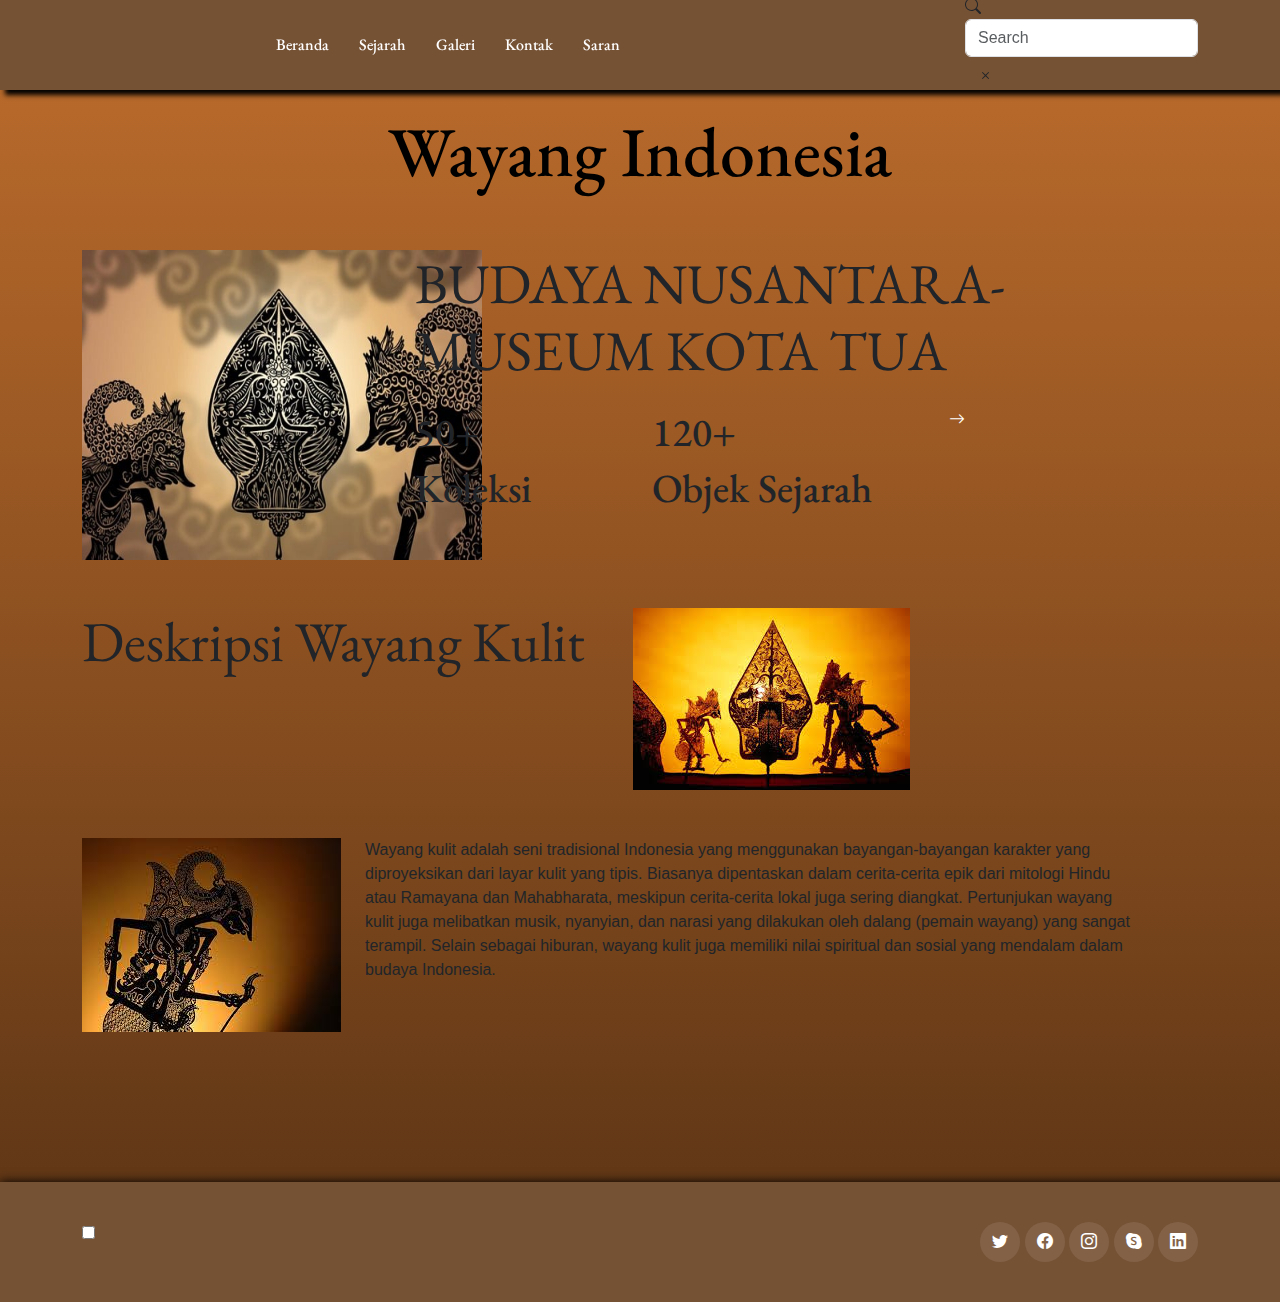
<file: index.html>
<!DOCTYPE html>
<html lang="en">

<head>
  <meta charset="utf-8">
  <meta content="width=device-width, initial-scale=1.0" name="viewport">

  <title>Wayang Kulit - Beranda </title>
  <meta content="" name="description">
  <meta content="" name="keywords">

  <!-- Favicons 
  <link href="assets/img/favicon.png" rel="icon">
  <link href="assets/img/apple-touch-icon.png" rel="apple-touch-icon">-->

  <!-- Google Fonts -->
  <link rel="preconnect" href="https://fonts.googleapis.com">
  <link rel="preconnect" href="https://fonts.gstatic.com" crossorigin>
  <link href="https://fonts.googleapis.com/css2?family=EB+Garamond:wght@400;500&family=Inter:wght@400;500&family=Playfair+Display:ital,wght@0,400;0,700;1,400;1,700&display=swap" rel="stylesheet">

  <!-- Vendor CSS Files -->
  <link href="assets/vendor/bootstrap/css/bootstrap.min.css" rel="stylesheet">
  <link href="assets/vendor/bootstrap-icons/bootstrap-icons.css" rel="stylesheet">
  <link href="assets/vendor/swiper/swiper-bundle.min.css" rel="stylesheet">
  <link href="assets/vendor/glightbox/css/glightbox.min.css" rel="stylesheet">
  <link href="assets/vendor/aos/aos.css" rel="stylesheet">

  <!-- Template Main CSS Files -->
  <link href="assets/css/variables.css" rel="stylesheet">
  <link href="assets/css/beranda.css" rel="stylesheet">


</head>

<body>

  <!-- ======= Header ======= -->
  <header id="header" class="header d-flex align-items-center fixed-top">
    <div class="container-fluid container-xl d-flex align-items-center justify-content-between">

      <a href="index.html" class="logo d-flex align-items-center">
        <!-- Uncomment the line below if you also wish to use an image logo -->
        <!-- <img src="assets/img/logo.png" alt=""> -->
        <!--<h1>Zeus</h1>-->
      </a>

      <nav id="navbar" class="navbar">
        <ul>
          <li><a href="index.html">Beranda</a></li>
          <li><a href="about.html">Sejarah</a></li>
          <li><a href="single-post.html">Galeri</a></li>
          <li><a href="contact.html">Kontak</a></li>
          <li><a href="search-result.html">Saran</a></li>
        </ul>
      </nav><!-- .navbar -->

      <!--<div class="position-relative">
        <a href="#" class="mx-2"><span class="bi-facebook"></span></a>
        <a href="#" class="mx-2"><span class="bi-twitter"></span></a>
        <a href="#" class="mx-2"><span class="bi-instagram"></span></a>-->

        <a href="#" class="mx-2 js-search-open">
          <!--<span class="bi-search"></span>-->
        </a>
        <i class="bi bi-list mobile-nav-toggle"></i>

        <!-- ======= Search Form ======= -->
        <div class="search-form-wrap js-search-form-wrap">
          <form action="search-result.html" class="search-form">
            <span class="icon bi-search"></span>
            <input type="text" placeholder="Search" class="form-control">
            <button class="btn js-search-close"><span class="bi-x"></span></button>
          </form>
        </div><!-- End Search Form -->

      </div>

    </div>

  </header><!-- End Header -->


   <main id="main">
    <section>
      <div class="container" data-aos="fade-up">
        <div class="row">
          <div class="col-lg-12 text-left mb-5">
            <h1 class="page-title">Wayang Indonesia</h1>
          </div>
        </div>

          <div class="row mb-5">
              <div class="col-md-3">
                  <!--<a href="#" class="me-4 thumbnail">-->
                      <img src="assets/img/wayang/wayang 1.png" alt="" class="img-1 with-border">
                  </a>
              </div>
              <div class="col-md-8">
                  <div class="ps-md-5 mt-4 mt-md-0">
                      <!--<div class="post-meta mt-4">About us</div>-->
                      <h2 class="mb-4 display-4">BUDAYA NUSANTARA- MUSEUM KOTA TUA</h2>

                  <div class="border-heading-text">
                      <div class="row">
                          <div class="col-md-4">
                              <h1>50+</h1>
                              <h1>Koleksi</h1>
                          </div>
                          <div class="col-md-5">
                              <h1>120+</h1>
                              <h1>Objek Sejarah</h1>
                          </div>
                      <div class="col-md-3">
                          <a href="#"><i class="bi bi-arrow-right"></i></a>
                      </div>

                      </div>
                  </div>

                    </div>
                  </div>
              </div>
              
            <div class="d-md-flex post-entry-2 half mt-5">
              <a href="#" class="me-4 thumbnail order-2">
                <img src="assets/img/wayang/wayang 2.png" alt="" class="img-2 " >
              </a>
                  <div class="pe-md-5 mt-4 mt-md-0">
                <!--<div class="post-meta mt-4">Mission &amp; Vision</div>-->
                <h2 class="mb-4 display-4">Deskripsi Wayang Kulit</h2>
            </div>
            </div>

              <div class="d-md-flex post-entry-2 half mt-5">
              <div class="pe-md-5 mt-4 mt-md-0 order-md-2" style="margin-right: 10px;">
                  <!--<div class="post-meta mt-4">Mission &amp; Vision</div>-->
                  <p class="mb-5 display-10 Deskripsi-paragraf">
                      Wayang kulit adalah seni tradisional Indonesia yang menggunakan bayangan-bayangan karakter yang diproyeksikan dari layar kulit yang tipis. Biasanya dipentaskan dalam cerita-cerita epik dari mitologi Hindu atau Ramayana dan Mahabharata, meskipun cerita-cerita lokal juga sering diangkat. Pertunjukan wayang kulit juga melibatkan musik, nyanyian, dan narasi yang dilakukan oleh dalang (pemain wayang) yang sangat terampil. Selain sebagai hiburan, wayang kulit juga memiliki nilai spiritual dan sosial yang mendalam dalam budaya Indonesia.
                  </p>
              </div>
              <a href="#" class="me-4 thumbnail order-md-1">
                  <img src="assets/img/wayang/wayang 3.png" alt="" class="img-3 with-border">
              </a>
          </div>




      </div>
    </section>
  <!-- ======= Footer ======= -->
  <footer id="footer" class="footer">

    <div class="footer-legal">
      <div class="container">

        <div class="row justify-content-between">
          <div class="col-md-6 text-center text-md-start mb-3 mb-md-0">
            <div class="copyright">
              
             <input type="checkbox"  id="darkmode-toggle"/>
              <label for="darkmode-toggle">
              <div class="background"></div>
              <strong><span></span></strong>
            </div>
            

            <div class="credits">
              <!-- All the links in the footer should remain intact. -->
              <!-- You can delete the links only if you purchased the pro version. -->
              <!-- Licensing information: https://bootstrapmade.com/license/ -->
              <!-- Purchase the pro version with working PHP/AJAX contact form: https://bootstrapmade.com/herobiz-bootstrap-business-template/ -->
              <a href="#"></a>
            </div>

          </div>

          <div class="col-md-6">
            <div class="social-links mb-3 mb-lg-0 text-center text-md-end">
              <a href="#" class="twitter"><i class="bi bi-twitter"></i></a>
              <a href="#" class="facebook"><i class="bi bi-facebook"></i></a>
              <a href="#" class="instagram"><i class="bi bi-instagram"></i></a>
              <a href="#" class="google-plus"><i class="bi bi-skype"></i></a>
              <a href="#" class="linkedin"><i class="bi bi-linkedin"></i></a>
            </div>

          </div>

        </div>

      </div>
    </div>

  </footer>

  <a href="#" class="scroll-top d-flex align-items-center justify-content-center"><i class="bi bi-arrow-up-short"></i></a>

  <!-- Vendor JS Files -->
  <script src="assets/vendor/bootstrap/js/bootstrap.bundle.min.js"></script>
  <script src="assets/vendor/swiper/swiper-bundle.min.js"></script>
  <script src="assets/vendor/glightbox/js/glightbox.min.js"></script>
  <script src="assets/vendor/aos/aos.js"></script>
  <script src="assets/vendor/php-email-form/validate.js"></script>

  <!-- Template Main JS File -->
  <script src="assets/js/main.js"></script>

</body>

</html>
</file>
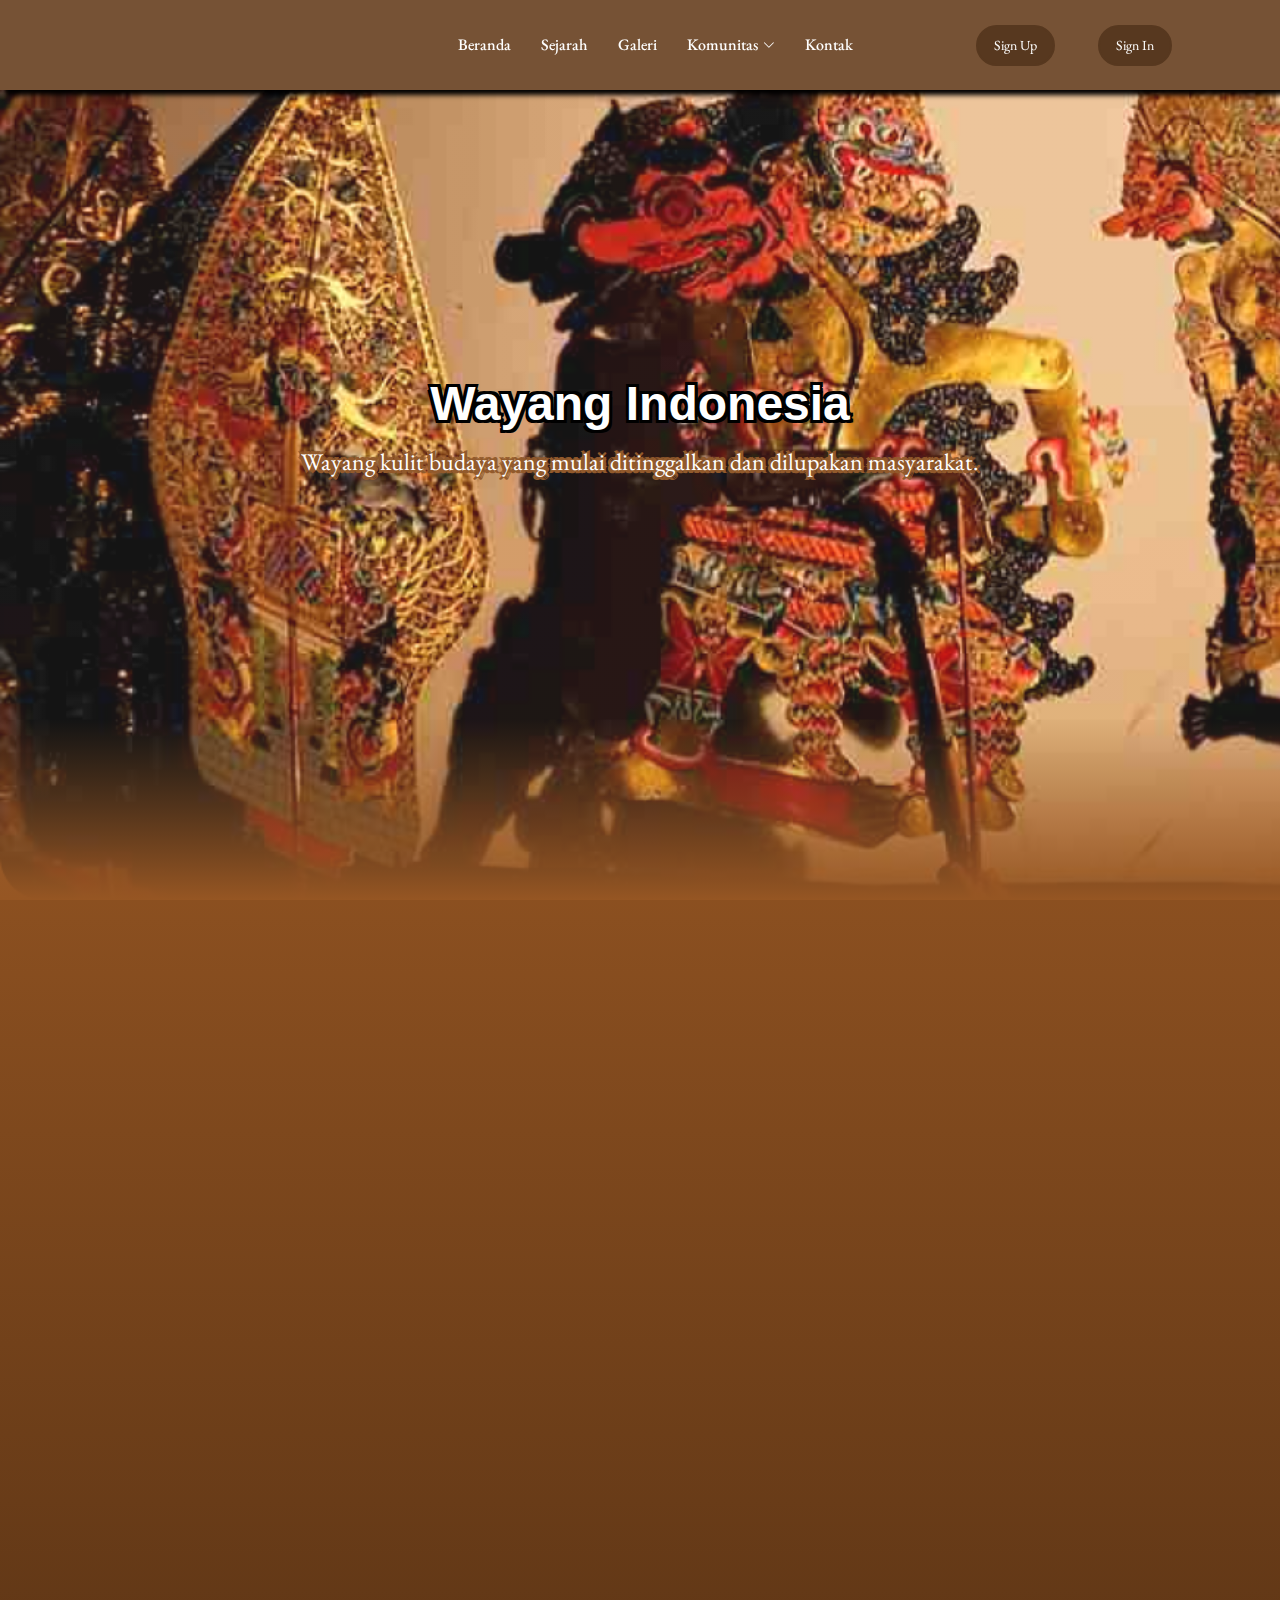
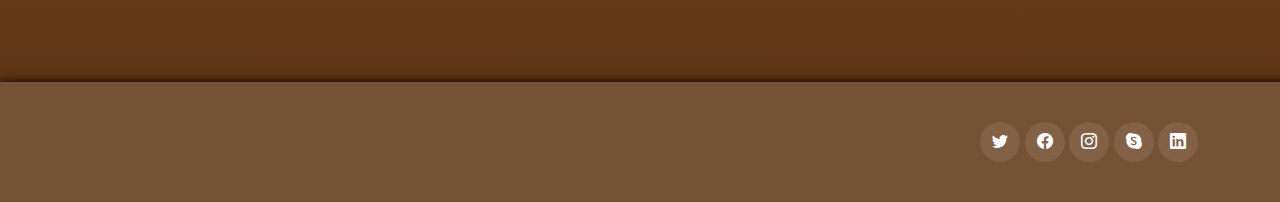
<file: beranda.html>
<!DOCTYPE html>
<html lang="en">

<head>
  <meta charset="utf-8">
  <meta content="width=device-width, initial-scale=1.0" name="viewport">

  <title>Wayang Kulit - Beranda</title>
  <meta content="" name="description">
  <meta content="" name="keywords">

  <!-- Favicons 
  <link href="assets/img/favicon.png" rel="icon">
  <link href="assets/img/apple-touch-icon.png" rel="apple-touch-icon">-->

  <!-- Google Fonts -->
  <link rel="preconnect" href="https://fonts.googleapis.com">
  <link rel="preconnect" href="https://fonts.gstatic.com" crossorigin>
  <link href="https://fonts.googleapis.com/css2?family=EB+Garamond:wght@400;500&family=Inter:wght@400;500&family=Playfair+Display:ital,wght@0,400;0,700;1,400;1,700&display=swap" rel="stylesheet">

  <!-- Vendor CSS Files -->
  <link href="assets/vendor/bootstrap/css/bootstrap.min.css" rel="stylesheet">
  <link href="assets/vendor/bootstrap-icons/bootstrap-icons.css" rel="stylesheet">
  <link href="assets/vendor/swiper/swiper-bundle.min.css" rel="stylesheet">
  <link href="assets/vendor/glightbox/css/glightbox.min.css" rel="stylesheet">
  <link href="assets/vendor/aos/aos.css" rel="stylesheet">

  <!-- Template Main CSS Files -->
  <link href="assets/css/variables.css" rel="stylesheet">
  <link href="assets/css/beranda.css" rel="stylesheet">


</head>

<body>


  <!-- ======= Header ======= -->
  <header id="header" class="header d-flex align-items-center fixed-top">
    <div class="container-fluid container-xl d-flex align-items-center justify-content-between">

      <a href="beranda.html" class="logo d-flex align-items-center">
        <!-- Uncomment the line below if you also wish to use an image logo -->
        <!-- <img src="assets/img/logo.png" alt=""> -->
        <!--<h1>Zeus</h1>-->
      </a>

      <nav id="navbar" class="navbar">
        <ul>
          <li><a href="beranda.html">Beranda</a></li>
          <li><a href="sejarah.html">Sejarah</a></li>
          <li><a href="galeri.html">Galeri</a></li>

        <li class="dropdown"><a href="komunitas.html"><span>Komunitas</span> <i class="bi bi-chevron-down dropdown-indicator"></i></a>
            <ul>
              <li><a href="magazine.html">Magazine</a></li>

            </ul>
          </li>

          <li><a href="contact.html">Kontak</a></li>
        </ul>
                
      </nav><!-- .navbar -->

      <div class="position-relative">
        <a class="button-nav" href="sign_in.html">Sign In</a>
        <a class="button-nav" href="sign_up.html">Sign Up</a>
        </div>
         <i class="bi bi-list mobile-nav-toggle"></i>


      </header><!-- End Header -->

        <section id="hero" class="d-flex align-items-center">
          <div class="container text-center">
            <h1 class="mb-3">Wayang Indonesia</h1>
            <h2 class="mb-5">Wayang kulit budaya yang mulai ditinggalkan dan dilupakan masyarakat.</h2>
          </div>
        </section>


        <!-- <a href="#" class="mx-2"><span class="bi-facebook"></span></a>
        <a href="#" class="mx-2"><span class="bi-twitter"></span></a>
        <a href="#" class="mx-2"><span class="bi-instagram"></span></a>-->



  <main id="main">

    <section>
      <div class="container" data-aos="fade-up">
        <div class="row">
          <div class="col-lg-12 text-left mb-5">
            <h1 class="page-title">Deskripsi</h1>
            <h1 class="page-title1">Wayang Indonesia</h1>
          </div>
        </div>

          <div class="row mb-12">
              <div class="col-md-4">
                  <!--<a href="#" class="me-4 thumbnail">-->
                      <img src="assets/img/wayang/wayang-1.png" alt="" class="img-1 with-border">
                  </a>
              </div>
              
              <div class="col-md-8">
                  <div class="ps-md-5 mt-4 mt-md-0">
                      <!--<div class="post-meta mt-4">About us</div>-->
                      <h6 class="text-wayangkulit"> Wayang kulit adalah seni tradisional Indonesia yang menggunakan bayangan-bayangan karakter yang diproyeksikan dari layar kulit yang tipis. Biasanya dipentaskan dalam cerita-cerita epik dari mitologi Hindu atau Ramayana dan Mahabharata, meskipun cerita-cerita lokal juga sering diangkat. Pertunjukan wayang kulit juga melibatkan musik, nyanyian, dan narasi yang dilakukan oleh dalang (pemain wayang) yang sangat terampil. Selain sebagai hiburan, 
                        wayang kulit juga memiliki nilai spiritual dan sosial yang mendalam dalam budaya Indonesia.</h6>

                    </div>
                  </div>
                </div>


      </div>
    </section>
  <!-- ======= Footer ======= -->
 <footer id="footer" class="footer">
    <div class="footer-legal" >
        <div class="container">
            <div class="row justify-content-between">
                <div class="col-md-6 text-center text-md-start mb-3 mb-md-0">
                    <div class="copyright">
                        </label>
                    </div>
                    <div class="credits" >
                        <!-- All the links in the footer should remain intact. -->
                        <!-- You can delete the links only if you purchased the pro version. -->
                        <!-- Licensing information: https://bootstrapmade.com/license/ -->
                        <!-- Purchase the pro version with working PHP/AJAX contact form: https://bootstrapmade.com/herobiz-bootstrap-business-template/ -->
                        <a href="#"></a>
                    </div>
                </div>
                <div class="col-md-6">
                    <div class="social-links mb-3 mb-lg-0 text-center text-md-end">
                        <a href="#" class="twitter"><i class="bi bi-twitter"></i></a>
                        <a href="#" class="facebook"><i class="bi bi-facebook"></i></a>
                        <a href="#" class="instagram"><i class="bi bi-instagram"></i></a>
                        <a href="#" class="google-plus"><i class="bi bi-skype"></i></a>
                        <a href="#" class="linkedin"><i class="bi bi-linkedin"></i></a>
                    </div>
                </div>
            </div>
        </div>
    </div>
</footer>


  <a href="#" class="scroll-top d-flex align-items-center justify-content-center"><i class="bi bi-arrow-up-short"></i></a>

  <!-- Vendor JS Files -->
  <script src="assets/vendor/bootstrap/js/bootstrap.bundle.min.js"></script>
  <script src="assets/vendor/swiper/swiper-bundle.min.js"></script>
  <script src="assets/vendor/glightbox/js/glightbox.min.js"></script>
  <script src="assets/vendor/aos/aos.js"></script>
  <script src="assets/vendor/php-email-form/validate.js"></script>

  <!-- Template Main JS File -->
  <script src="assets/js/main.js"></script>

</body>

</html>
</file>
<file: assets/css/variables.css>
/**
* Template Name: ZenBlog
* File: variables.css
* Description: Easily customize colors, typography, and other repetitive properties used in the template main stylesheet file main.css
* 
* Template URL: https://bootstrapmade.com/zenblog-bootstrap-blog-template/
* Author: BootstrapMade.com
* License: https://bootstrapmade.com/license/
* 
* Contents:
* 1. ZenBlog template variables 
* 2. Override default Bootstrap variables
* 3. Set color and background class names
*
* Learn more about CSS variables at https://developer.mozilla.org/en-US/docs/Web/CSS/Using_CSS_custom_properties
*/

/*--------------------------------------------------------------
# 1. ZenBlog template variables 
--------------------------------------------------------------*/
:root {

  /* Fonts */
  --font-default: 'EB Garamond', system-ui, -apple-system, "Segoe UI", Roboto, "Helvetica Neue", Arial, "Noto Sans", "Liberation Sans", sans-serif, "Apple Color Emoji", "Segoe UI Emoji", "Segoe UI Symbol", "Noto Color Emoji";
  --font-primary: 'EB Garamond', serif; /*'Playfair Display', serif;*/
  --font-secondary: 'Inter', sans-serif;

  /* Colors */
  /* The *-rgb color names are simply the RGB converted value of the corresponding color for use in the rgba() function */

  /* Default text color */
  --color-default: #212529;
  --color-default-rgb: 33, 37, 41;

  /* Defult links color */
  --color-links: #212529;
  --color-links-hover: #15171a;

  /* Primay colors */
  --color-primary: #212529;
  --color-primary-light: #26282c;
  --color-primary-dark: #0b0c0e;

  --color-primary-rgb: 33, 37, 41;
  --color-primary-light-rgb: 38, 40, 44;
  --color-primary-dark-rgb: 11, 12, 14;

  /* Secondary colors */
  --color-secondary: #596d80;
  --color-secondary-light: #8498aa;
  --color-secondary-dark: #404f5c;

  --color-secondary-rgb: 89, 109, 128;
  --color-secondary-light-rgb: 132, 152, 170;
  --color-secondary-dark-rgb: 64, 79, 92;

  /* General colors */
  --color-blue: #0d6efd;
  --color-blue-rgb: 13, 110, 253;

  --color-indigo: #6610f2;
  --color-indigo-rgb: 102, 16, 242;

  --color-purple: #6f42c1;
  --color-purple-rgb: 111, 66, 193;
  
  --color-pink: #f3268c;
  --color-pink-rgb: 243, 38, 140;

  --color-red: #df1529;
  --color-red-rgb: 223, 21, 4;

  --color-orange: #fd7e14;
  --color-orange-rgb: 253, 126, 20;

  --color-yellow: #ffc107;
  --color-yellow-rgb: 255, 193, 7;

  --color-green: #059652;
  --color-green-rgb: 5, 150, 82;

  --color-teal: #20c997;
  --color-teal-rgb: 32, 201, 151;

  --color-cyan: #0dcaf0;
  --color-cyan-rgb: 13, 202, 240;

  --color-white: #ffffff;
  --color-white-rgb: 255, 255, 255;

  --color-gray: #6c757d;
  --color-gray-rgb: 108, 117, 125;

  --color-black: #000000;
  --color-black-rgb: 0, 0, 0;
}

/*--------------------------------------------------------------
# 2. Override default Bootstrap variables
--------------------------------------------------------------*/
:root {
  --bs-blue: var(--color-blue);
  --bs-indigo: var(--color-indigo);
  --bs-purple: var(--color-purple);
  --bs-pink: var(--color-pink);
  --bs-red: var(--color-red);
  --bs-orange: var(--color-orange);
  --bs-yellow: var(--color-yellow);
  --bs-green: var(--color-green);
  --bs-teal: var(--color-teal);
  --bs-cyan: var(--color-cyan);
  --bs-white: var(--color-white);
  --bs-gray: var(--color-gray);
  --bs-gray-dark: #343a40;
  --bs-gray-100: #f8f9fa;
  --bs-gray-200: #e9ecef;
  --bs-gray-300: #dee2e6;
  --bs-gray-400: #ced4da;
  --bs-gray-500: #adb5bd;
  --bs-gray-600: #6c757d;
  --bs-gray-700: #495057;
  --bs-gray-800: #343a40;
  --bs-gray-900: #212529;
  --bs-primary: var(--color-blue);
  --bs-secondary: var(--color-blue);
  --bs-success: #198754;
  --bs-info: #0dcaf0;
  --bs-warning: #ffc107;
  --bs-danger: #dc3545;
  --bs-light: #f8f9fa;
  --bs-dark: #212529;
  --bs-primary-rgb: var(--color-primary-rgb);
  --bs-secondary-rgb: var(--color-secondary-rgb);
  --bs-success-rgb: 25, 135, 84;
  --bs-info-rgb: 13, 202, 240;
  --bs-warning-rgb: 255, 193, 7;
  --bs-danger-rgb: 220, 53, 69;
  --bs-light-rgb: 248, 249, 250;
  --bs-dark-rgb: 33, 37, 41;
  --bs-white-rgb: var(--color-white-rgb);
  --bs-black-rgb: var(--color-black-rgb);
  --bs-body-color-rgb: var(--color-default-rgb);
  --bs-body-bg-rgb: 255, 255, 255;
  --bs-font-sans-serif: var(--font-default);
  --bs-font-monospace: SFMono-Regular, Menlo, Monaco, Consolas, "Liberation Mono", "Courier New", monospace;
  --bs-gradient: linear-gradient(180deg, rgba(255, 255, 255, 0.15), rgba(255, 255, 255, 0));
  --bs-body-font-family: var(--font-default);
  --bs-body-font-size: 1rem;
  --bs-body-font-weight: 400;
  --bs-body-line-height: 1.5;
  --bs-body-color: var(--color-default);
  --bs-body-bg: #fff;
}

/*--------------------------------------------------------------
# 3. Set color and background class names
--------------------------------------------------------------*/
/* Fonts */
.font-default { font-family: var(--font-default) !important; }
.font-primary { font-family: var(--font-primary) !important;}
.font-secondary { font-family: var(--font-secondary) !important; }

/* Text Colors */
.color-default { color: var(--color-default) !important; }
.color-links { color: var(--color-links) !important; }
.color-links:hover { color: var(--color-links-hover) !important; }
.color-primary { color: var(--color-primary) !important; }
.color-primary-light { color: var(--color-primary-light) !important; }
.color-primary-dark { color: var(--color-primary-dark) !important; }
.color-secondary { color: var(--color-secondary) !important; }
.color-secondary-light { color: var(--color-secondary-light) !important; }
.color-secondary-dark { color: var(--color-secondary-dark) !important; }
.color-blue { color: var(--color-blue) !important; }
.color-indigo { color: var(--color-indigo) !important; }
.color-purple { color: var(--color-purple) !important; }
.color-pink { color: var(--color-pink) !important; }
.color-red { color: var(--color-red) !important; }
.color-orange { color: var(--color-orange) !important; }
.color-yellow { color: var(--color-yellow) !important; }
.color-green { color: var(--color-green) !important; }
.color-teal { color: var(--color-teal) !important; }
.color-cyan { color: var(--color-cyan) !important; }
.color-white { color: var(--color-white) !important; }
.color-gray { color: var(--color-gray) !important; }
.color-black { color: var(--color-black) !important; }

/* Background Colors */
.bg-default { background-color: var(--color-default) !important; }
.bg-primary { background-color: var(--color-primary) !important; }
.bg-primary-light { background-color: var(--color-primary-light) !important; }
.bg-primary-dark { background-color: var(--color-primary-dark) !important; }
.bg-secondary { background-color: var(--color-secondary) !important; }
.bg-secondary-light { background-color: var(--color-secondary-light) !important; }
.bg-secondary-dark { background-color: var(--color-secondary-dark) !important; }
.bg-blue { background-color: var(--color-blue) !important; }
.bg-indigo { background-color: var(--color-indigo) !important; }
.bg-purple { background-color: var(--color-purple) !important; }
.bg-pink { background-color: var(--color-pink) !important; }
.bg-red { background-color: var(--color-red) !important; }
.bg-orange { background-color: var(--color-orange) !important; }
.bg-yellow { background-color: var(--color-yellow) !important; }
.bg-green { background-color: var(--color-green) !important; }
.bg-teal { background-color: var(--color-teal) !important; }
.bg-cyan { background-color: var(--color-cyan) !important; }
.bg-white { background-color: var(--color-white) !important; }
.bg-gray { background-color: var(--color-gray) !important; }
.bg-black { background-color: var(--color-black) !important; }
</file>
<file: assets/css/beranda.css>
:root {
  scroll-behavior: smooth;
}
body {
      margin: 0;
      padding: 0;
      font-family: Arial, sans-serif;
      background-color: #BE6D2C; /* Warna awal latar belakang body */
      background-image: linear-gradient(to bottom,  #BE6D2C, #583214); /* Gradien linear dari atas ke bawah dari #BE6D2C ke #583214 */
      position: relative; /* Menjadikan posisi relatif agar overlay dapat ditambahkan */
    }




a {
  color: white;
  text-decoration: none;
}

a:hover {
  color: var(--color-links-hover);
  text-decoration: none;
}

h1,
h2,
h3,
h4,
h5,
h6 {
  font-family: var(--font-primary);
}

#main {
  
  margin-top: 90px;
}

/*--------------------------------------------------------------
# Sections & Section Header
--------------------------------------------------------------*/
section {
  margin-bottom: 100px;
  padding: 20px 0;
  overflow: hidden;
}

/*.section-header {
  border-bottom: 2px solid var(--color-black);
}*/

.section-header h2 {
  font-size: 50px;
  color: var(--color-black);
}

.section-header p {
  margin-bottom: 0;
}



/*--------------------------------------------------------------
# Scroll top button
--------------------------------------------------------------*/
.scroll-top {
  position: fixed;
  visibility: hidden;
  opacity: 0;
  right: 15px;
  bottom: 15px;
  z-index: 99999;
  background: var(--color-primary);
  width: 40px;
  height: 40px;
  border-radius: 4px;
  transition: all 0.4s;
}

.scroll-top i {
  font-size: 24px;
  color: #fff;
  line-height: 0;
}

.scroll-top:hover {
  background: rgba(var(--color-primary-rgb), 0.8);
  color: #fff;
}

.scroll-top.active {
  visibility: visible;
  opacity: 1;
}

/*--------------------------------------------------------------
# Page title
--------------------------------------------------------------*/
.page-title {
  font-size: 70px;
  color: var(--color-black);
  text-align: center; /* Mengatur teks ke tengah secara horizontal */
  display: flex; /* Mengatur pemosisian vertikal */
  justify-content: center; /* Mengatur teks ke tengah secara vertikal */
  align-items: flex-end; /* Mengatur teks ke bawah secara vertikal */

}
.page-title1 {
  font-size: 70px;
  color: var(--color-white);
  text-align: center; /* Mengatur teks ke tengah secara horizontal */
  display: flex; /* Mengatur pemosisian vertikal */
  justify-content: center; /* Mengatur teks ke tengah secara vertikal */
  align-items: flex-end; /* Mengatur teks ke bawah secara vertikal */
text-shadow: 
        -1px -1px 0 #000,  
        1px -1px 0 #000,
        -1px 1px 0 #000,
        1px 1px 0 #000; /* Bayangan teks untuk efek stroke */
}

/*--------------------------------------------------------------
# Header
--------------------------------------------------------------*/
.header {
  height: 90px;
  transition: all 0.5s;
  z-index: 997;
  background: #765235;
  box-shadow: black 5px 5px 5px ; /* Menambahkan bayangan di bawah footer */
}

.header.sticked {
  height: 70px;
}

.header .logo img {
  max-height: 40px;
  margin-right: 6px;
}

.header .logo h1 {
  font-size: 30px;
  font-weight: 700;
  color: #fff;
  font-family: var(--font-primary);
}

section {
  scroll-margin-top: 70px;
}

/*--------------------------------------------------------------
# Desktop Navigation 
--------------------------------------------------------------*/
@media (min-width: 1280px) {
  .navbar {
    padding: 0;
  }

  .navbar ul {
    margin: 0;
    padding: 0;
    display: flex;
    list-style: none;
    align-items: center;
  }

  .navbar li {
    position: relative;
  }

  .navbar a,
  .navbar a:focus {
    display: flex;
    align-items: center;
    justify-content: space-between;
    padding: 10px 0 10px 30px;
    font-family: var(--font-default);
    font-size: 16px;
    font-weight: 500;
    color: #fff;
    white-space: nowrap;
    transition: 0.3s;
  }

  .navbar a i,
  .navbar a:focus i {
    font-size: 12px;
    line-height: 0;
    margin-left: 5px;
  }

  .navbar a:hover
  .navbar .active,
  .navbar .active:focus,
  .navbar li:hover>a {
    color: var(--color-default);
  }

  .navbar .getstarted,
  .navbar .getstarted:focus {
    background: var(--color-primary);
    padding: 8px 20px;
    margin-left: 30px;
    border-radius: 4px;
    color: var(--color-white);
  }

  .navbar .getstarted:hover,
  .navbar .getstarted:focus:hover {
    color: var(--color-white);
    background: rgba(var(--color-primary-rgb), 0.8);
  }

  .navbar .dropdown ul {
    display: block;
    position: absolute;
    left: 14px;
    top: calc(100% + 30px);
    margin: 0;
    padding: 10px 0;
    z-index: 99;
    opacity: 0;
    visibility: hidden;
    background: #583214;
    box-shadow: 0px 0px 30px rgba(127, 137, 161, 0.25);
    transition: 0.3s;
    border-radius: 4px;
  }

  .navbar .dropdown ul li {
    min-width: 200px;
  }

  .navbar .dropdown ul a {
    padding: 10px 20px;
    font-size: 15px;
    text-transform: none;
    font-weight: 400;
  }

  .navbar .dropdown ul a i {
    font-size: 12px;
  }

  .navbar .dropdown ul a:hover,
  .navbar .dropdown ul .active:hover,
  .navbar .dropdown ul li:hover>a {
    color: var(--color-primary);
  }

  .navbar .dropdown:hover>ul {
    opacity: 1;
    top: 100%;
    visibility: visible;
  }

  .navbar .dropdown .dropdown ul {
    top: 0;
    left: calc(100% - 30px);
    visibility: hidden;
  }

  .navbar .dropdown .dropdown:hover>ul {
    opacity: 1;
    top: 0;
    left: 100%;
    visibility: visible;
  }
}

@media (min-width: 1280px) and (max-width: 1366px) {
  .navbar .dropdown .dropdown ul {
    left: -90%;
  }

  .navbar .dropdown .dropdown:hover>ul {
    left: -100%;
  }
}

.mobile-nav-toggle {
  display: none;
}

/*--------------------------------------------------------------
# Button sign 
--------------------------------------------------------------*/

.button-nav {
    border: 2px solid #57381F; /* Menambahkan border solid dengan warna yang ditentukan */
    border-radius: 30px; /* Menentukan radius sudut */
    background-color: #57381F; /* Warna latar belakang */
    color: #FFF; /* Warna teks */
    padding: 8px 16px; /* Padding di dalam tombol */
    text-align: center; /* Posisi teks ke tengah */
    text-decoration: none; /* Menghapus dekorasi teks */
    display: inline-block; /* Agar tombol tidak menempati ruang yang lebar */
    font-size: 14px; /* Ukuran teks yang dikurangi */
    margin: -100px; /* Menambahkan jarak di sekitar tombol */
    cursor: pointer; /* Mengubah kursor saat dihover ke pointer */
    transition: background-color 0.3s, color 0.3s; /* Efek transisi saat hover */
     font-family: var(--font-primary);
}


/* Efek hover */
.button-nav:hover {
    background-color: #000; /* Ubah warna latar belakang saat tombol dihover */
    color: #FFF; /* Ubah warna teks saat tombol dihover */
    font-family: var(--font-primary);
}


/*--------------------------------------------------------------
# Mobile Navigation
--------------------------------------------------------------*/
@media (max-width: 1279px) {
  .navbar {
    padding: 0;
    z-index: 9997;
  }

  .navbar ul {
    display: none;
    position: absolute;
    inset: 55px 15px 15px 15px;
    padding: 10px 0;
    margin: 0;
    border-radius: 10px;
    background-color: var(--color-white);
    overflow-y: auto;
    transition: 0.3s;
    z-index: 9998;
  }

  .navbar a,
  .navbar a:focus {
    display: flex;
    align-items: center;
    justify-content: space-between;
    padding: 10px 20px;
    font-family: var(--font-primary);
    font-size: 15px;
    font-weight: 600;
    color: var(--color-primary);
    white-space: nowrap;
    transition: 0.3s;
  }

  .navbar a i,
  .navbar a:focus i {
    font-size: 12px;
    line-height: 0;
    margin-left: 5px;
  }

  .navbar a:hover,
  .navbar .active,
  .navbar .active:focus,
  .navbar li:hover>a {
    color: var(--color-primary);
  }

  .navbar .dropdown ul,
  .navbar .dropdown .dropdown ul {
    position: static;
    display: none;
    z-index: 99;
    padding: 10px 0;
    margin: 10px 20px;
    background: var(--color-white);
    transition: all 0.5s ease-in-out;
    box-shadow: 0px 0px 30px rgba(var(--color-black-rgb), 0.1);
  }

  .navbar .dropdown>.dropdown-active,
  .navbar .dropdown .dropdown>.dropdown-active {
    display: block;
  }

  .mobile-nav-toggle {
    display: inline-block;
    color: var(--color-secondary);
    font-size: 28px;
    cursor: pointer;
    line-height: 0;
    transition: 0.5s;
  }

  .mobile-nav-toggle.bi-x {
    color: var(--color-black);
  }

  .mobile-nav-active {
    overflow: hidden;
  }

  .mobile-nav-active .mobile-nav-toggle {
    position: fixed;
    top: 15px;
    right: 15px;
    z-index: 9999;
    color: var(--color-white);
  }

  .mobile-nav-active .navbar {
    position: fixed;
    overflow: hidden;
    inset: 0;
    background: rgba(var(--color-black-rgb), 0.6);
    transition: 0.3s;
  }

  .mobile-nav-active .navbar>ul {
    display: block;
  }
}


/*--------------------------------------------------------------
# Hero
--------------------------------------------------------------*/

#hero {
  width: 100%;
  height: 100vh;
  background: linear-gradient(to bottom, rgba(255, 255, 255, 0.079) 80%, rgba(150, 86, 35, 1) 100%), url("../img/wayang/beranda.png") top left;
  background-size: cover;
  background-repeat: no-repeat;
  position: relative;
}

#hero h1 {
  margin: 0;
  font-size: 48px;
  font-weight: 700;
  line-height: 56px;
  color: #fff;
  font-family: "Poppins", sans-serif;
  text-shadow: -1px -1px 0 #000, 1px -1px 0 #000, -1px 1px 0 #000, 1px 1px 0 #000, -2px -2px 0 #000, 2px -2px 0 #000, -2px 2px 0 #000, 2px 2px 0 #000, -3px -3px 0 #000, 3px -3px 0 #000, -3px 3px 0 #000, 3px 3px 0 #000;
}

#hero h2 {
  color: #fff;
  margin: 5px 0 30px 0;
  font-size: 24px;
  font-weight: 400;
  text-shadow: -1px -1px 0 #925A2C, 1px -1px 0 #925A2C, -1px 1px 0 #925A2C, 1px 1px 0 #925A2C, -2px -2px 0 #925A2C, 2px -2px 0 #925A2C, -2px 2px 0 #925A2C, 2px 2px 0 #925A2C, -3px -3px 0 #925A2C, 3px -3px 0 #925A2C, -3px 3px 0 #925A2C, 3px 3px 0 #925A2C;
}

@media (max-width: 768px) {
  #hero h1 {
    font-size: 28px;
    line-height: 36px;
  }
  #hero h2 {
    font-size: 18px;
    line-height: 24px;
    margin-bottom: 30px;
  }
}

@media (max-height: 500px) {
  #hero {
    height: 120vh;
  }
}


/*--------------------------------------------------------------
# Wayang Kulit 
--------------------------------------------------------------*/
.post-entry-2 {
  margin-bottom: 30px;
}

.img-1{
  width: 400px;
  height: 310px;

}

.text-wayangkulit{
  font-size: 24px;
  text-align: justify;
  color: #fff;
}


/*--------------------------------------------------------------
# Footer
--------------------------------------------------------------*/
.footer {
  overflow: hidden;
  background: rgba(var(--color-black-rgb), 0.9);
  font-size: 16px;
  color: rgba(var(--color-white-rgb), 0.7);
  box-shadow: black 10px 10px 10px 10px; /* Menambahkan bayangan di bawah footer */
}

.footer .footer-content {
  padding: 60px 0;
}

.footer a.footer-link-more {
  color: rgba(var(--color-white-rgb), 0.7);
  display: inline-block;
  position: relative;
}

.footer a.footer-link-more:before {
  content: "";
  position: absolute;
  bottom: 0;
  left: 0;
  right: 0;
  height: 1px;
  background: var(--color-white);
}

.footer a.footer-link-more:hover {
  color: rgba(var(--color-white-rgb), 1);
}

.footer .footer-heading {
  color: var(--color-white);
  margin-bottom: 20px;
  padding-bottom: 10px;
  font-size: 18px;
}

.footer .footer-blog-entry li {
  margin-bottom: 20px;
  display: block;
}

.footer .footer-blog-entry li a .post-meta {
  font-size: 10px;
  letter-spacing: 0.07rem;
  text-transform: uppercase;
  font-weight: 400;
  font-family: var(--font-secondary);
  color: rgba(var(--color-white-rgb), 0.4);
  margin-bottom: 0px;
}

.footer .footer-blog-entry li a img {
  flex: 0 0 50px;
  width: 50px;
}

.footer .footer-links li {
  margin-bottom: 10px;
}

.footer .footer-links li a {
  color: rgba(var(--color-white-rgb), 0.7);
}

.footer .footer-links li a:hover,
.footer .footer-links li a:focus {
  color: rgba(var(--color-white-rgb), 1);
}

.footer .footer-legal {
  background: #765235;
  padding: 40px 0;
}

.footer .footer-legal .social-links a {
  text-align: center;
  display: inline-block;
  width: 40px;
  height: 40px;
  background-color: rgba(var(--color-white-rgb), 0.09);
  border-radius: 50%;
  color: var(--color-white);
  line-height: 40px;
}

.footer .footer-legal .social-links a:hover {
  background-color: rgba(var(--color-white-rgb), 0.2);
}

.footer .copyright strong {
  font-weight: 400;
}

.footer .credits {
  padding-top: 6px;
  font-size: 13px;
}

.footer .credits a {
  color: var(--color-white);
}
</file>
